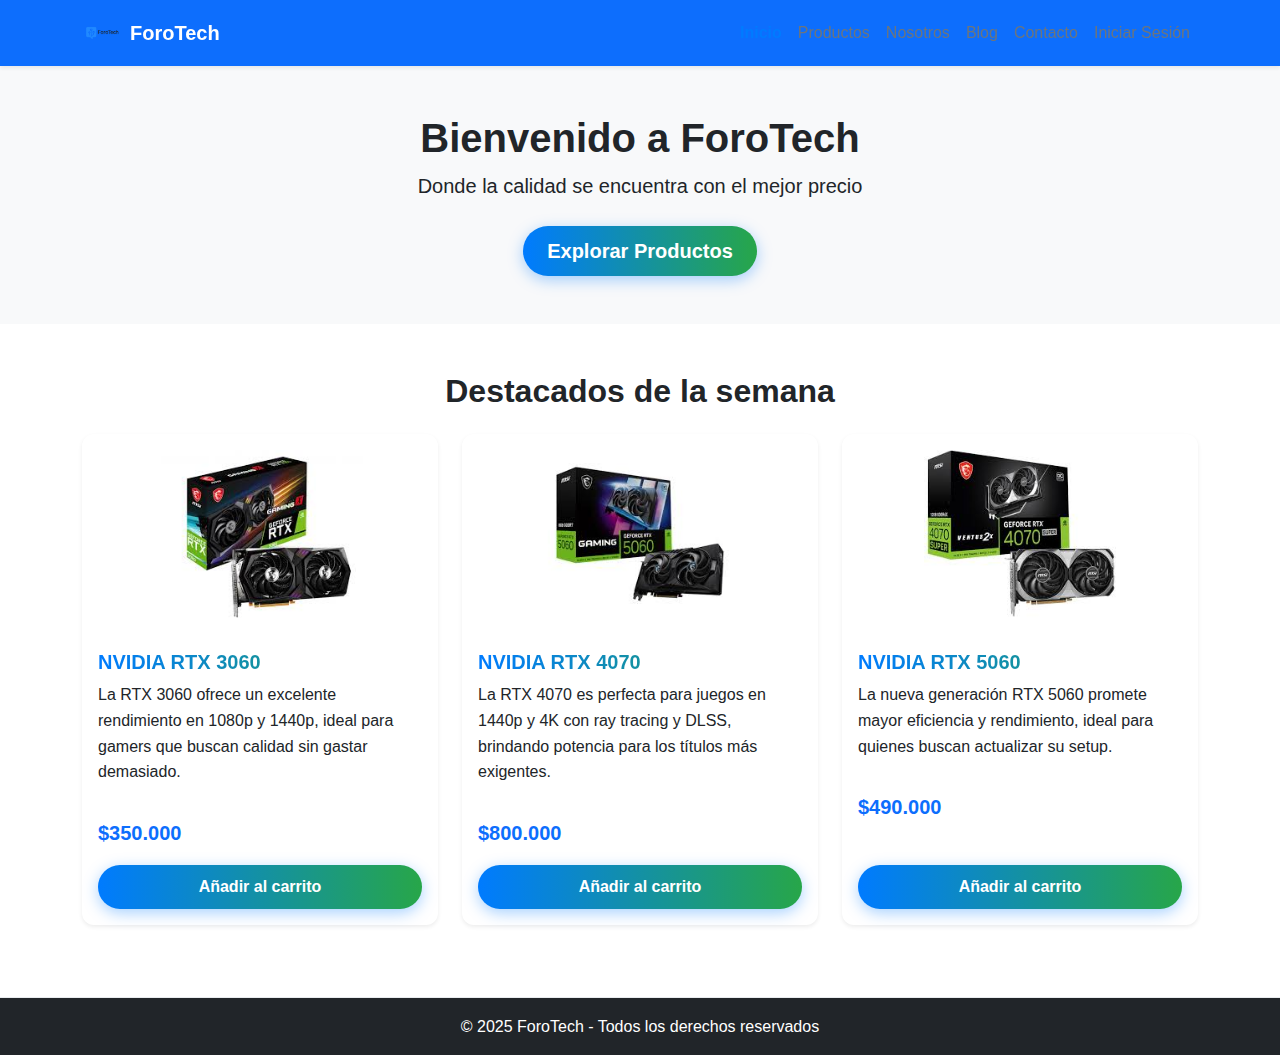
<file: index.html>
<!DOCTYPE html>
<html lang="es">
<head>
    <meta charset="UTF-8">
    <meta name="viewport" content="width=device-width, initial-scale=1.0">
    <title>ForoTech - Inicio</title>
    <link href="https://cdn.jsdelivr.net/npm/bootstrap@5.3.3/dist/css/bootstrap.min.css" rel="stylesheet">
    <link rel="stylesheet" href="css/style.css">
</head>
<body>

    <nav class="navbar navbar-expand-lg navbar-dark bg-primary shadow-sm">
        <div class="container">
            <a class="navbar-brand d-flex align-items-center" href="index.html">
                <img src="./img/ChatGPT Image 25 ago 2025, 06_29_10 p.m..png" alt="Logo">
                <span class="fw-bold ms-2">ForoTech</span>
            </a>
            <button class="navbar-toggler" type="button" data-bs-toggle="collapse" data-bs-target="#navbarNav">
                <span class="navbar-toggler-icon"></span>
            </button>
            <div class="collapse navbar-collapse" id="navbarNav">
                <ul class="navbar-nav ms-auto">
                    <li class="nav-item"><a class="nav-link active" href="index.html">Inicio</a></li>
                    <li class="nav-item"><a class="nav-link" href="productos.html">Productos</a></li>
                    <li class="nav-item"><a class="nav-link" href="nosotros.html">Nosotros</a></li>
                    <li class="nav-item"><a class="nav-link" href="blog.html">Blog</a></li>
                    <li class="nav-item"><a class="nav-link" href="contacto.html">Contacto</a></li>
                    <li class="nav-item"><a class="nav-link" href="login.html">Iniciar Sesión</a></li>
                </ul>
            </div>
        </div>
    </nav>

    <main>
        <header class="bg-light text-center py-5">
            <div class="container">
                <h1 class="fw-bold">Bienvenido a ForoTech</h1>
                <p class="lead">Donde la calidad se encuentra con el mejor precio</p>
                <a href="productos.html" class="btn btn-primary btn-lg mt-2">Explorar Productos</a>
            </div>
        </header>

        <section class="container my-5">
            <h2 class="text-center mb-4 fw-bold">Destacados de la semana</h2>
            <div id="productos-container" class="row">
                </div>
        </section>
    </main>
    
    <footer class="bg-dark text-white text-center py-3 mt-auto">
        <p class="mb-0">© 2025 ForoTech - Todos los derechos reservados</p>
    </footer>

    <script src="https://cdn.jsdelivr.net/npm/bootstrap@5.3.3/dist/js/bootstrap.bundle.min.js"></script>
    <script src="js/app.js"></script>
</body>
</html>
</file>
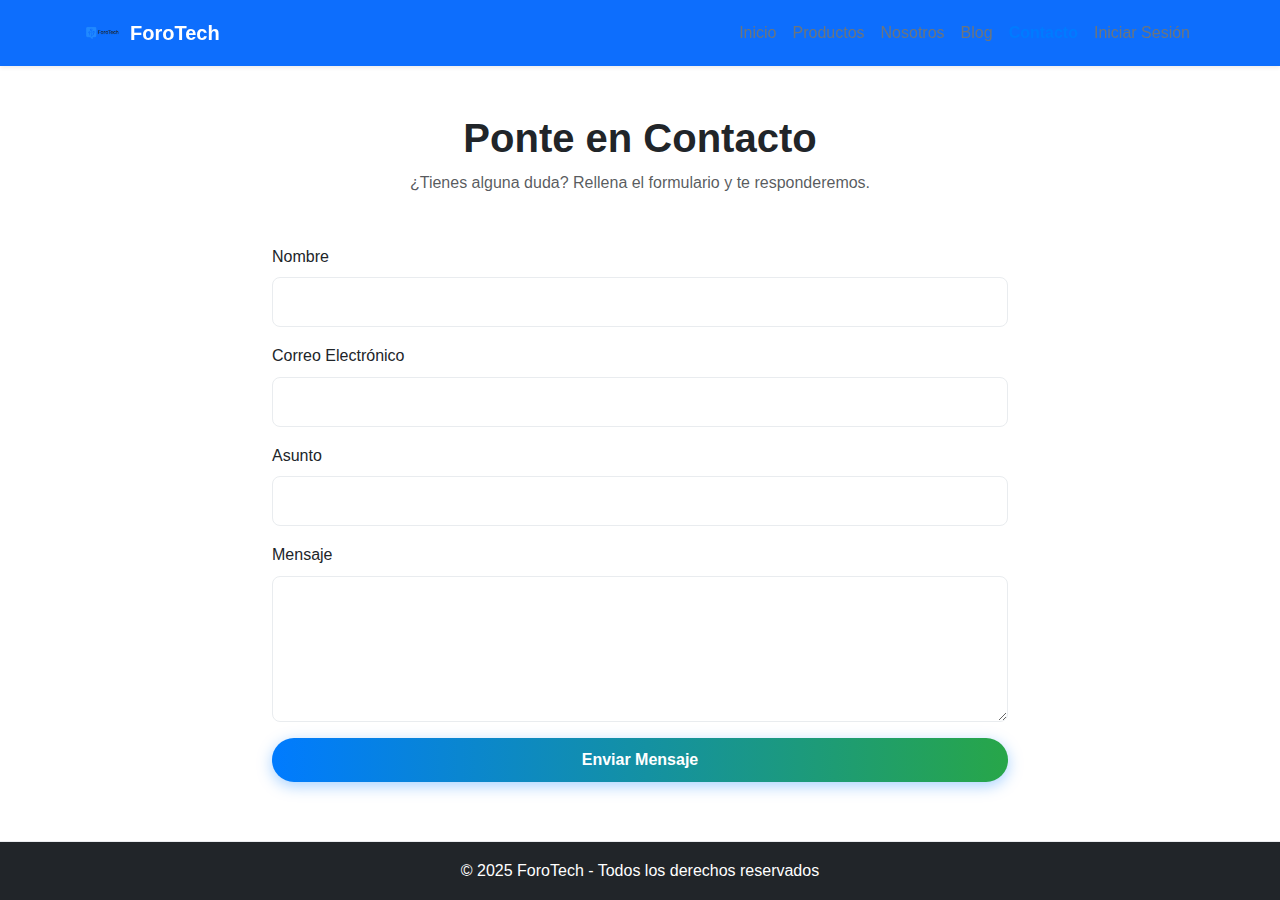
<file: contacto.html>
<!DOCTYPE html>
<html lang="es">
<head>
    <meta charset="UTF-8">
    <meta name="viewport" content="width=device-width, initial-scale=1.0">
    <title>Contacto - ForoTech</title>
    <link href="https://cdn.jsdelivr.net/npm/bootstrap@5.3.3/dist/css/bootstrap.min.css" rel="stylesheet">
    <link rel="stylesheet" href="css/style.css">
</head>
<body>

    <nav class="navbar navbar-expand-lg navbar-dark bg-primary shadow-sm">
        <div class="container">
            <a class="navbar-brand d-flex align-items-center" href="index.html">
                <img src="./img/ChatGPT Image 25 ago 2025, 06_29_10 p.m..png" alt="Logo">
                <span class="fw-bold ms-2">ForoTech</span>
            </a>
            <button class="navbar-toggler" type="button" data-bs-toggle="collapse" data-bs-target="#navbarNav">
                <span class="navbar-toggler-icon"></span>
            </button>
            <div class="collapse navbar-collapse" id="navbarNav">
                <ul class="navbar-nav ms-auto">
                    <li class="nav-item"><a class="nav-link" href="index.html">Inicio</a></li>
                    <li class="nav-item"><a class="nav-link" href="productos.html">Productos</a></li>
                    <li class="nav-item"><a class="nav-link" href="nosotros.html">Nosotros</a></li>
                    <li class="nav-item"><a class="nav-link" href="blog.html">Blog</a></li>
                    <li class="nav-item"><a class="nav-link active" href="contacto.html">Contacto</a></li>
                    <li class="nav-item"><a class="nav-link" href="login.html">Iniciar Sesión</a></li>
                </ul>
            </div>
        </div>
    </nav>

    <main class="container my-5">
        <div class="row justify-content-center">
            <div class="col-lg-8">
                <h1 class="text-center fw-bold">Ponte en Contacto</h1>
                <p class="text-center text-muted mb-5">¿Tienes alguna duda? Rellena el formulario y te responderemos.</p>
                <form id="contactForm">
                    <div class="mb-3">
                        <label for="nombre" class="form-label">Nombre</label>
                        <input type="text" class="form-control" id="nombre" required>
                    </div>
                    <div class="mb-3">
                        <label for="email" class="form-label">Correo Electrónico</label>
                        <input type="email" class="form-control" id="email" required>
                    </div>
                    <div class="mb-3">
                        <label for="asunto" class="form-label">Asunto</label>
                        <input type="text" class="form-control" id="asunto" required>
                    </div>
                    <div class="mb-3">
                        <label for="mensaje" class="form-label">Mensaje</label>
                        <textarea class="form-control" id="mensaje" rows="5" required></textarea>
                    </div>
                    <button type="submit" class="btn btn-primary w-100">Enviar Mensaje</button>
                </form>
            </div>
        </div>
    </main>

    <footer class="bg-dark text-white text-center py-3 mt-auto">
        <p class="mb-0">© 2025 ForoTech - Todos los derechos reservados</p>
    </footer>
    
    <script src="https://cdn.jsdelivr.net/npm/bootstrap@5.3.3/dist/js/bootstrap.bundle.min.js"></script>
</body>
</html>
</file>
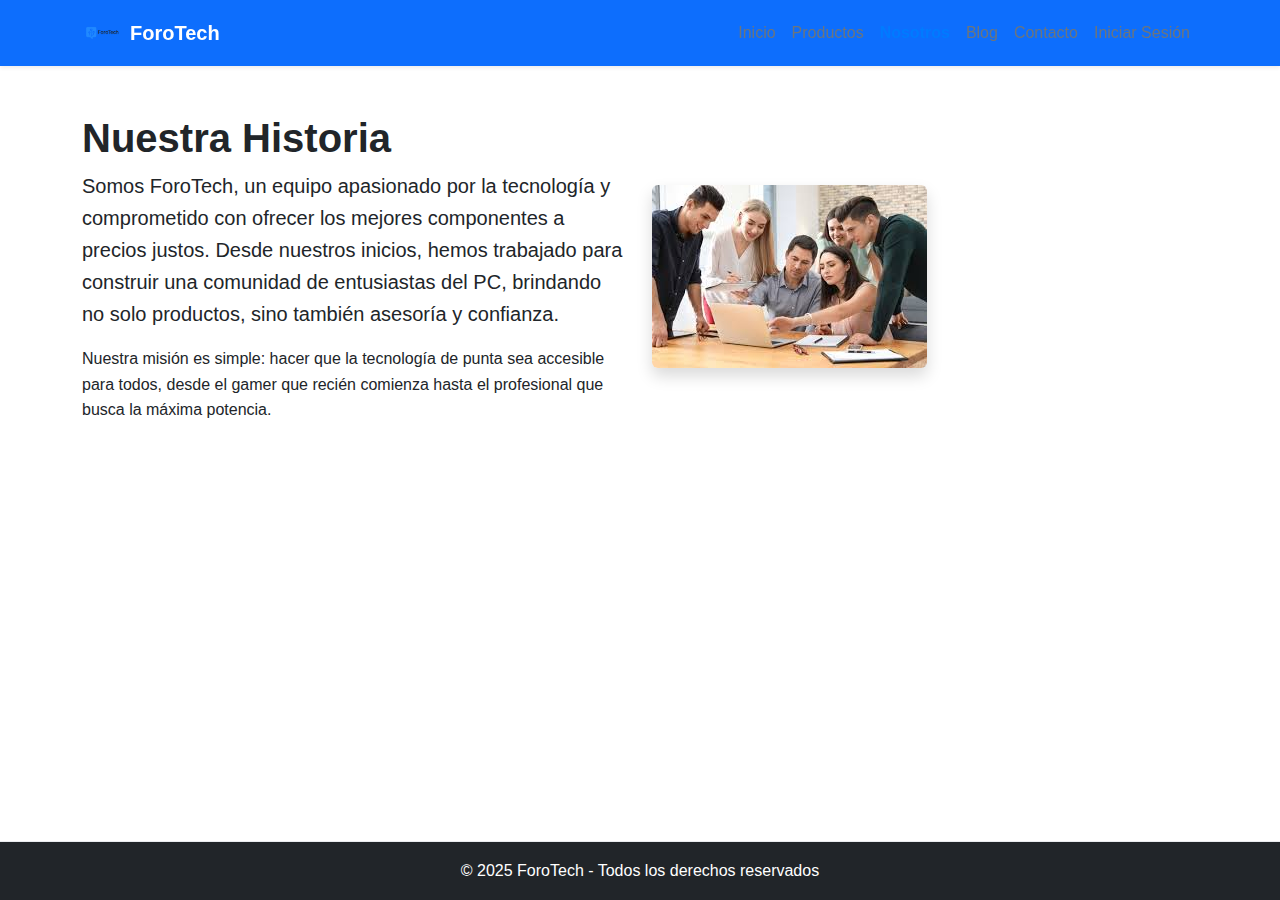
<file: Nosotros.html>
<!DOCTYPE html>
<html lang="es">
<head>
    <meta charset="UTF-8">
    <meta name="viewport" content="width=device-width, initial-scale=1.0">
    <title>Nosotros - ForoTech</title>
    <link href="https://cdn.jsdelivr.net/npm/bootstrap@5.3.3/dist/css/bootstrap.min.css" rel="stylesheet">
    <link rel="stylesheet" href="css/style.css">
</head>
<body>

    <nav class="navbar navbar-expand-lg navbar-dark bg-primary shadow-sm">
        <div class="container">
            <a class="navbar-brand d-flex align-items-center" href="index.html">
                <img src="./img/ChatGPT Image 25 ago 2025, 06_29_10 p.m..png" alt="Logo">
                <span class="fw-bold ms-2">ForoTech</span>
            </a>
            <button class="navbar-toggler" type="button" data-bs-toggle="collapse" data-bs-target="#navbarNav">
                <span class="navbar-toggler-icon"></span>
            </button>
            <div class="collapse navbar-collapse" id="navbarNav">
                <ul class="navbar-nav ms-auto">
                    <li class="nav-item"><a class="nav-link" href="index.html">Inicio</a></li>
                    <li class="nav-item"><a class="nav-link" href="productos.html">Productos</a></li>
                    <li class="nav-item"><a class="nav-link active" href="nosotros.html">Nosotros</a></li>
                    <li class="nav-item"><a class="nav-link" href="blog.html">Blog</a></li>
                    <li class="nav-item"><a class="nav-link" href="contacto.html">Contacto</a></li>
                    <li class="nav-item"><a class="nav-link" href="login.html">Iniciar Sesión</a></li>
                </ul>
            </div>
        </div>
    </nav>

    <main class="container my-5">
        <div class="row align-items-center">
            <div class="col-md-6">
                <h1 class="fw-bold">Nuestra Historia</h1>
                <p class="lead">Somos ForoTech, un equipo apasionado por la tecnología y comprometido con ofrecer los mejores componentes a precios justos. Desde nuestros inicios, hemos trabajado para construir una comunidad de entusiastas del PC, brindando no solo productos, sino también asesoría y confianza.</p>
                <p>Nuestra misión es simple: hacer que la tecnología de punta sea accesible para todos, desde el gamer que recién comienza hasta el profesional que busca la máxima potencia.</p>
            </div>
            <div class="col-md-6">
                <img src="./img/images.jpeg" class="img-fluid rounded shadow" alt="Nuestro equipo">
            </div>
        </div>
    </main>

    <footer class="bg-dark text-white text-center py-3 mt-auto">
        <p class="mb-0">© 2025 ForoTech - Todos los derechos reservados</p>
    </footer>

    <script src="https://cdn.jsdelivr.net/npm/bootstrap@5.3.3/dist/js/bootstrap.bundle.min.js"></script>
</body>
</html>
</file>
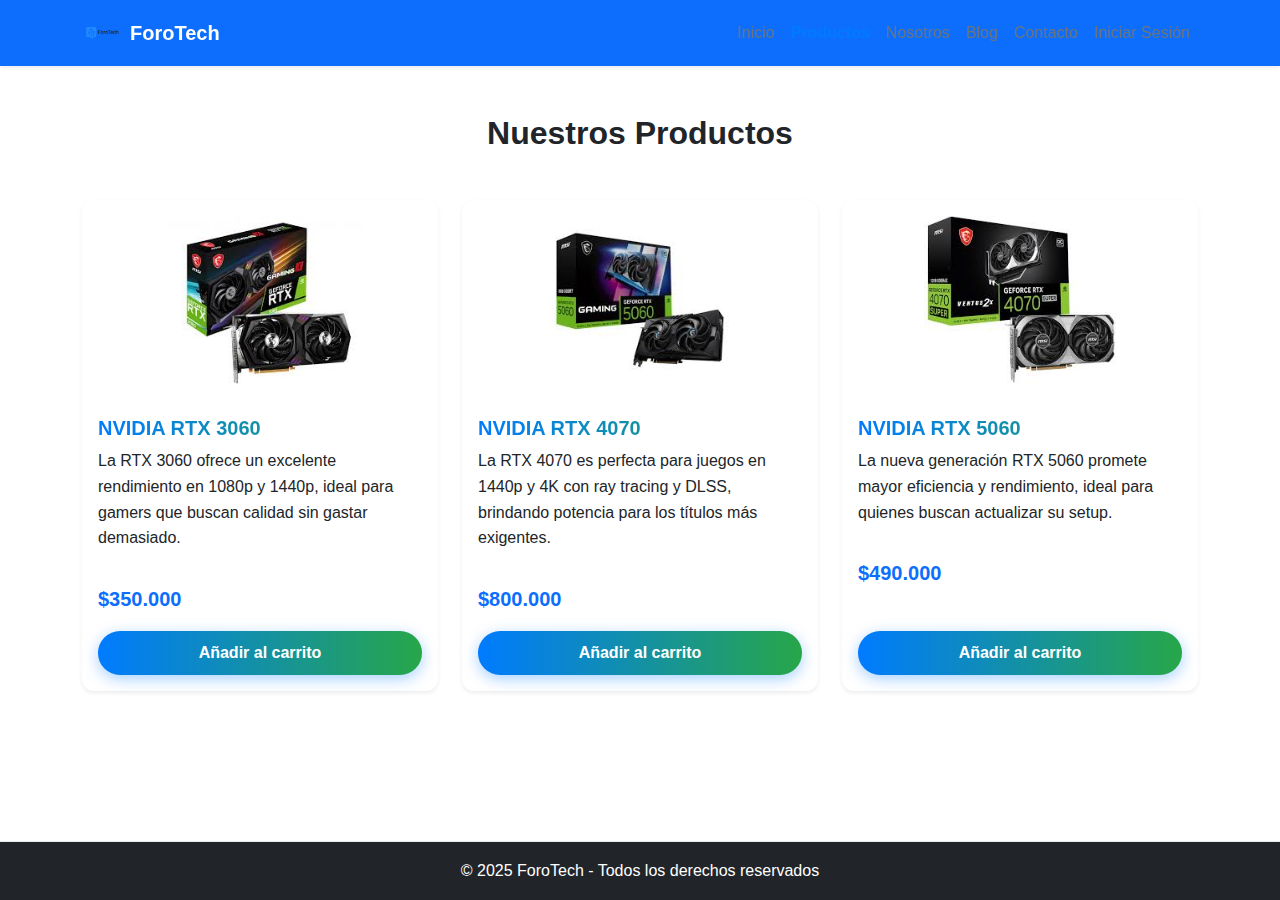
<file: Productos.html>
<!DOCTYPE html>
<html lang="es">
<head>
    <meta charset="UTF-8">
    <meta name="viewport" content="width=device-width, initial-scale-1.0">
    <title>Productos - ForoTech</title>
    <link href="https://cdn.jsdelivr.net/npm/bootstrap@5.3.3/dist/css/bootstrap.min.css" rel="stylesheet">
    <link rel="stylesheet" href="css/style.css">
</head>
<body>

    <nav class="navbar navbar-expand-lg navbar-dark bg-primary shadow-sm">
        <div class="container">
            <a class="navbar-brand d-flex align-items-center" href="index.html">
                <img src="./img/ChatGPT Image 25 ago 2025, 06_29_10 p.m..png" alt="Logo">
                <span class="fw-bold ms-2">ForoTech</span>
            </a>
            <button class="navbar-toggler" type="button" data-bs-toggle="collapse" data-bs-target="#navbarNav">
                <span class="navbar-toggler-icon"></span>
            </button>
            <div class="collapse navbar-collapse" id="navbarNav">
                <ul class="navbar-nav ms-auto">
                    <li class="nav-item"><a class="nav-link" href="index.html">Inicio</a></li>
                    <li class="nav-item"><a class="nav-link active" href="productos.html">Productos</a></li>
                    <li class="nav-item"><a class="nav-link" href="nosotros.html">Nosotros</a></li>
                    <li class="nav-item"><a class="nav-link" href="blog.html">Blog</a></li>
                    <li class="nav-item"><a class="nav-link" href="contacto.html">Contacto</a></li>
                    <li class="nav-item"><a class="nav-link" href="login.html">Iniciar Sesión</a></li>
                </ul>
            </div>
        </div>
    </nav>

    <main class="container my-5">
        <h2 class="text-center mb-5">Nuestros Productos</h2>
        <div id="productos-container" class="row g-4">
            </div>
    </main>

    <footer class="bg-dark text-white text-center py-3 mt-auto">
        <p class="mb-0">© 2025 ForoTech - Todos los derechos reservados</p>
    </footer>

    <script src="https://cdn.jsdelivr.net/npm/bootstrap@5.3.3/dist/js/bootstrap.bundle.min.js"></script>
    <script src="js/app.js"></script>
</body>
</html>
</file>
<file: css/style.css>
/* --- 1. Variables de Color (Tema Claro y Vibrante) --- */
:root {
    --gradient-start: #007bff; /* Un azul brillante */
    --gradient-end: #28a745;   /* Un verde fresco */
    --light-bg: #ffffff;
    --secondary-bg: #f8f9fa;  /* Un gris muy claro para secciones */
    --text-primary: #212529;   /* Texto principal (casi negro) */
    --text-secondary: #6c757d;  /* Texto secundario (gris) */
    --border-color: #e9ecef;
    --box-shadow: 0 4px 12px rgba(0, 0, 0, 0.08);
    --box-shadow-hover: 0 8px 24px rgba(0, 0, 0, 0.15);
}

/* --- 2. Estilos Generales (Tema Claro) --- */
body {
    font-family: -apple-system, BlinkMacSystemFont, "Segoe UI", Roboto, Helvetica, Arial, sans-serif;
    background-color: var(--light-bg);
    color: var(--text-primary);
    display: flex;
    flex-direction: column;
    min-height: 100vh;
    line-height: 1.6;
}

main {
    flex: 1;
}

h1, h2, h3, h4, h5, h6 {
    font-weight: 700;
}

/* --- 3. Barra de Navegación Limpia y Clara --- */
.navbar {
    background-color: rgba(255, 255, 255, 0.9);
    backdrop-filter: blur(8px);
    box-shadow: 0 2px 4px rgba(0,0,0,0.05);
}

.navbar-brand img {
    height: 40px;
}

/* Para que los enlaces de la navbar sean oscuros y legibles */
.navbar .navbar-nav .nav-link {
    color: var(--text-secondary) !important;
    font-weight: 500;
    transition: color 0.3s ease;
}

.navbar .navbar-nav .nav-link:hover {
    color: var(--gradient-start) !important;
}

.navbar .navbar-nav .nav-link.active {
    color: var(--gradient-start) !important;
    font-weight: 700;
}

/* --- 4. Tarjetas con Sombra y Títulos de Color --- */
.card {
    border: none; /* Quitamos el borde para un look más limpio */
    border-radius: 12px;
    box-shadow: var(--box-shadow);
    transition: transform 0.3s ease, box-shadow 0.3s ease;
}

.card:hover {
    transform: translateY(-8px);
    box-shadow: var(--box-shadow-hover);
}

#productos-container .card-img-top {
    height: 200px;
    object-fit: contain;
    padding: 1rem;
}

.card-title {
    background: linear-gradient(90deg, var(--gradient-start), var(--gradient-end));
    -webkit-background-clip: text;
    -webkit-text-fill-color: transparent;
    font-weight: 700;
}

/* --- 5. Botones con Degradado --- */
.btn {
    border-radius: 50px;
    font-weight: 700;
    padding: 10px 24px;
    border: none;
    transition: all 0.3s ease;
    color: white !important;
}

.btn-primary, .btn-success {
    background-image: linear-gradient(to right, var(--gradient-start) 0%, var(--gradient-end) 51%, var(--gradient-start) 100%);
    background-size: 200% auto;
    box-shadow: 0 4px 15px 0 rgba(0, 123, 255, 0.35);
}

.btn-primary:hover, .btn-success:hover {
    background-position: right center;
    transform: scale(1.05);
}

/* --- 6. Formularios (Estilo Claro) --- */
.form-control {
    border-radius: 8px;
    border: 1px solid var(--border-color);
    padding: 12px;
}

.form-control:focus {
    border-color: var(--gradient-start);
    box-shadow: 0 0 0 0.25rem rgba(0, 123, 255, 0.25);
}

/* --- 7. Footer --- */
footer {
    background-color: var(--secondary-bg);
    border-top: 1px solid var(--border-color);
    padding: 2rem 0;
    width: 100%;
    color: var(--text-secondary);
}
</file>
